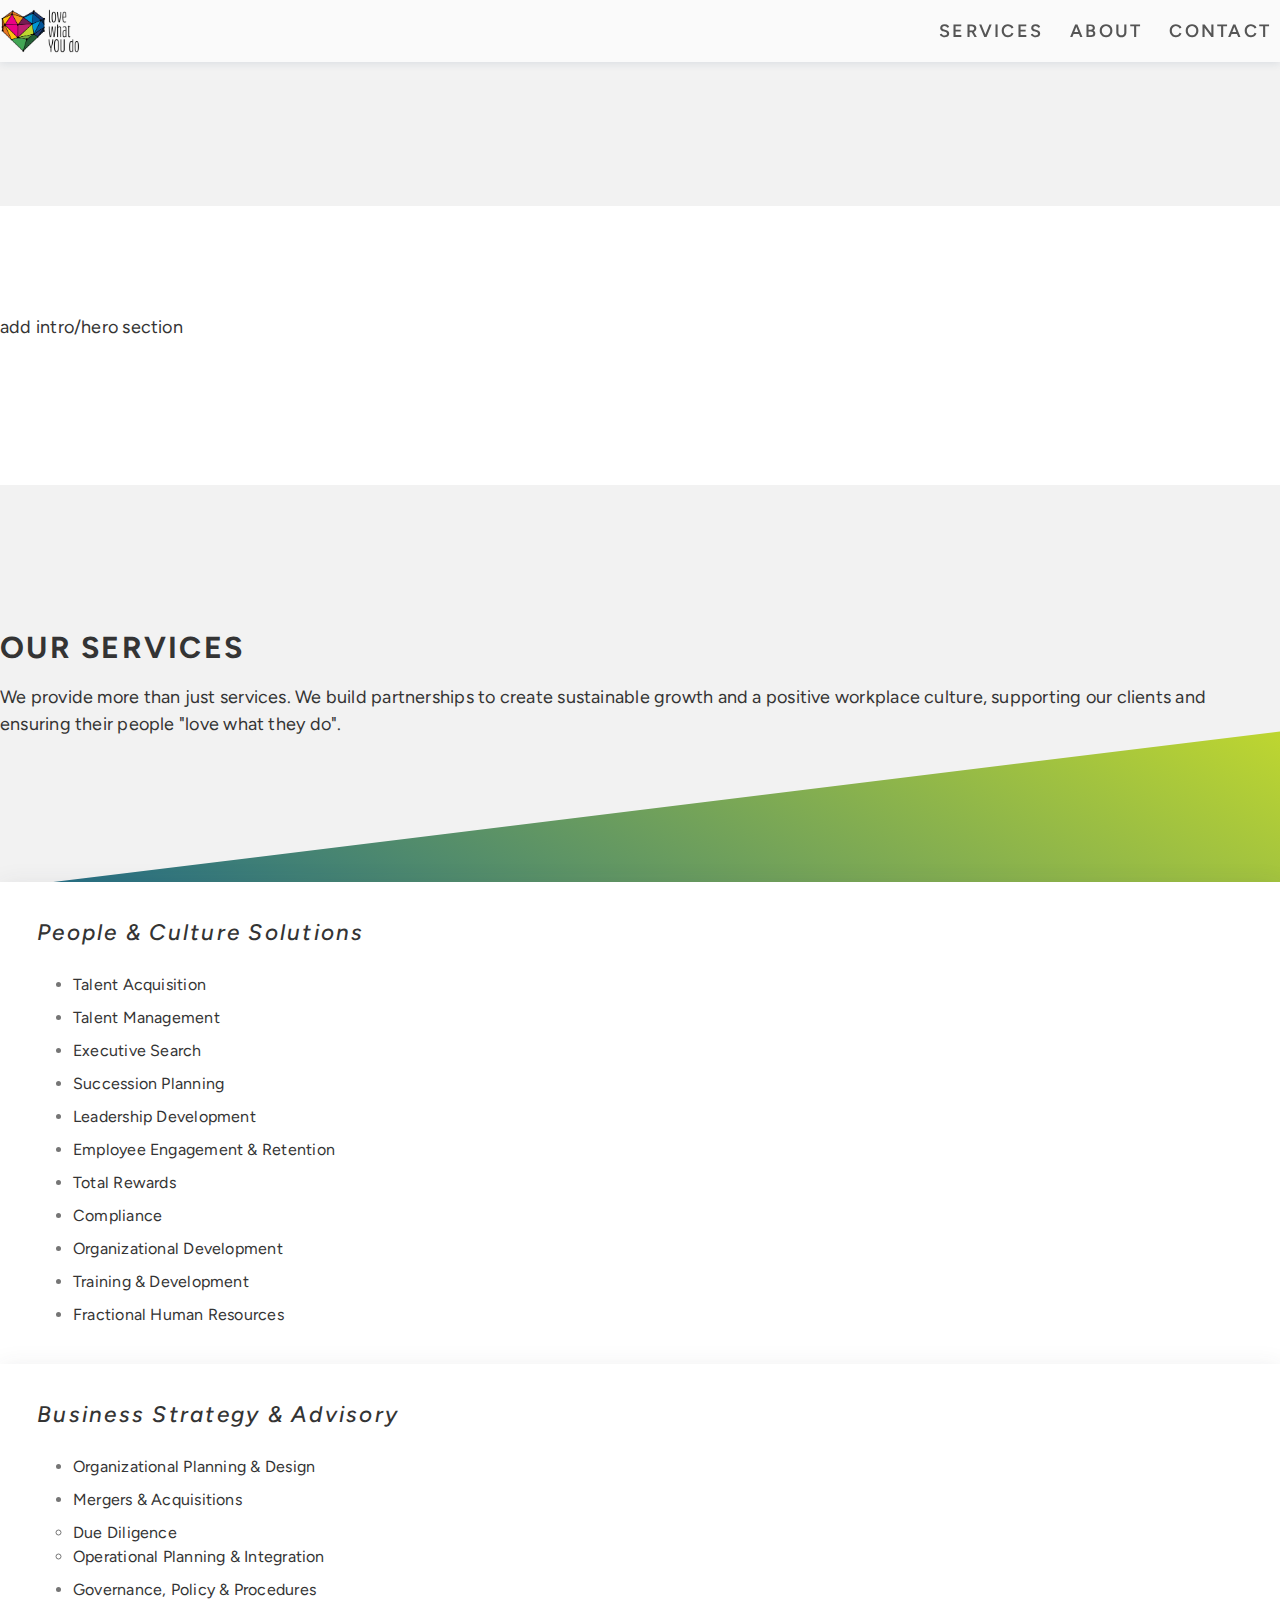
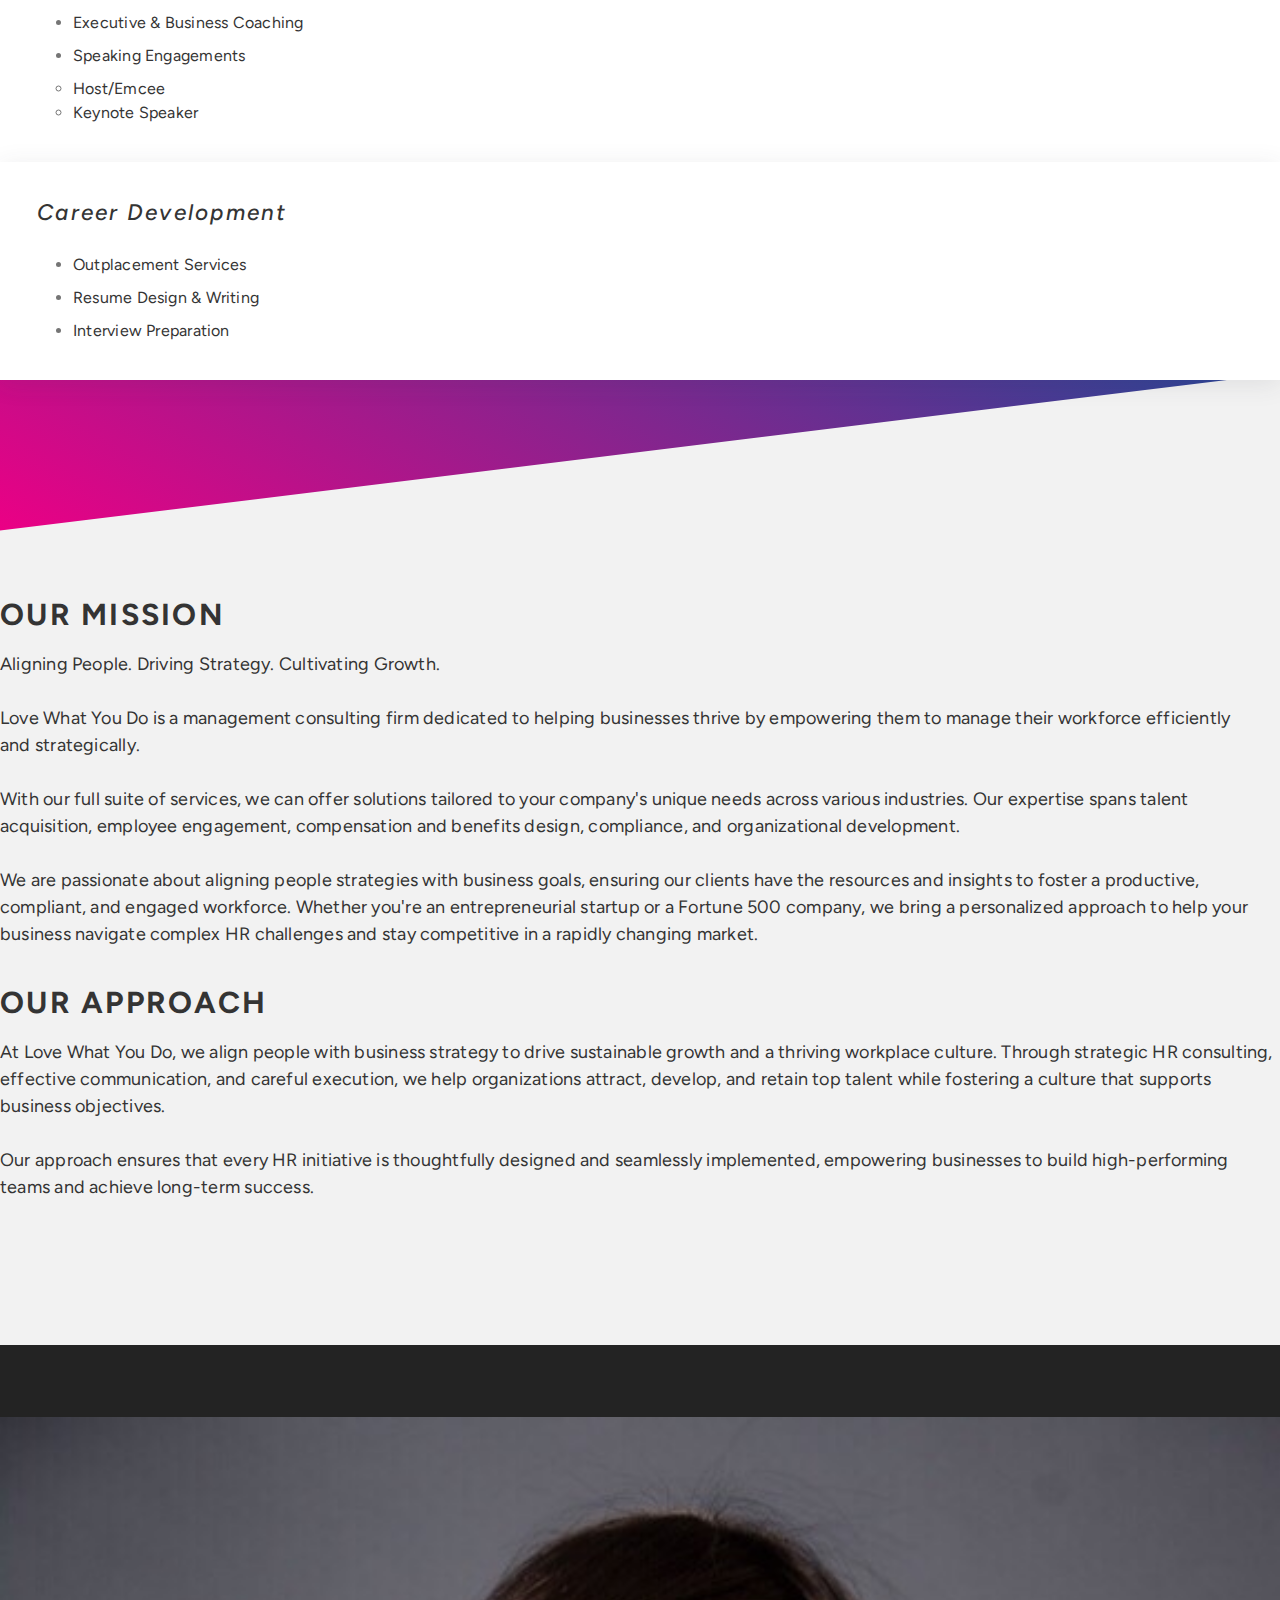
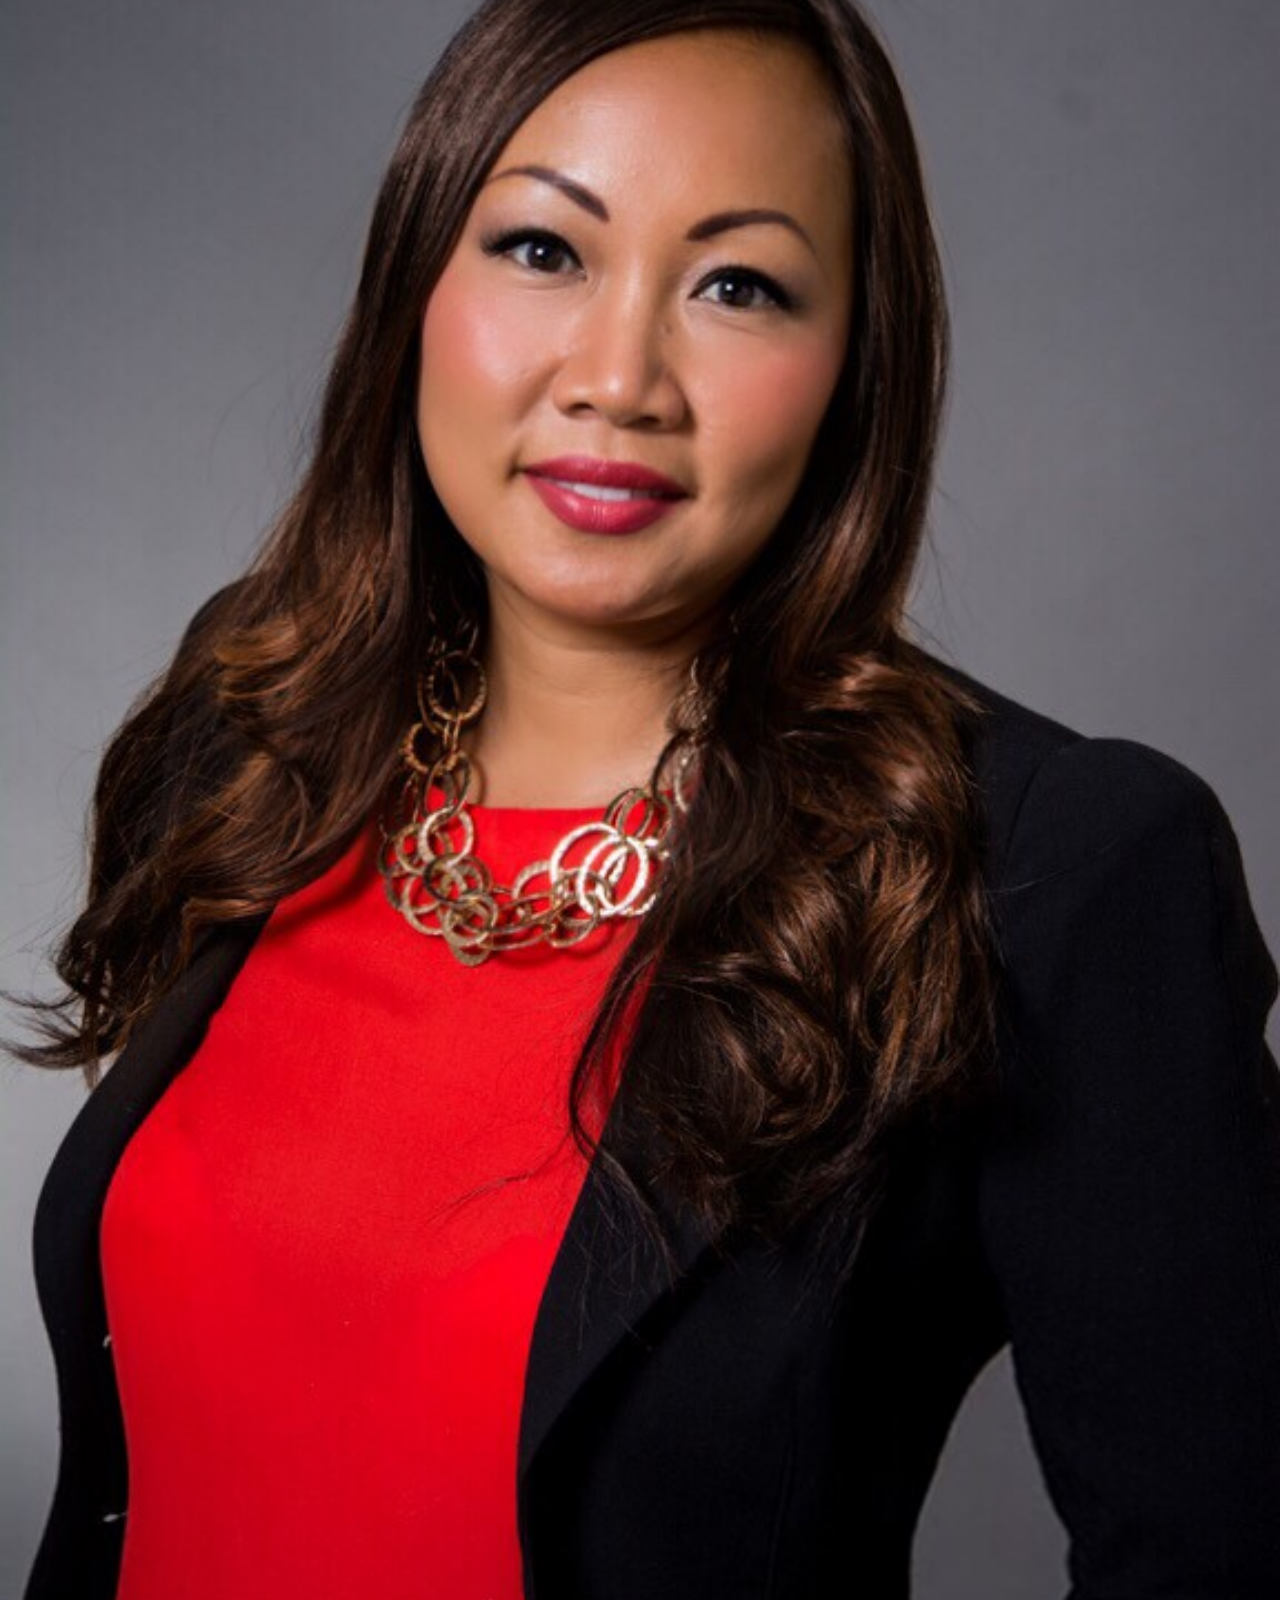
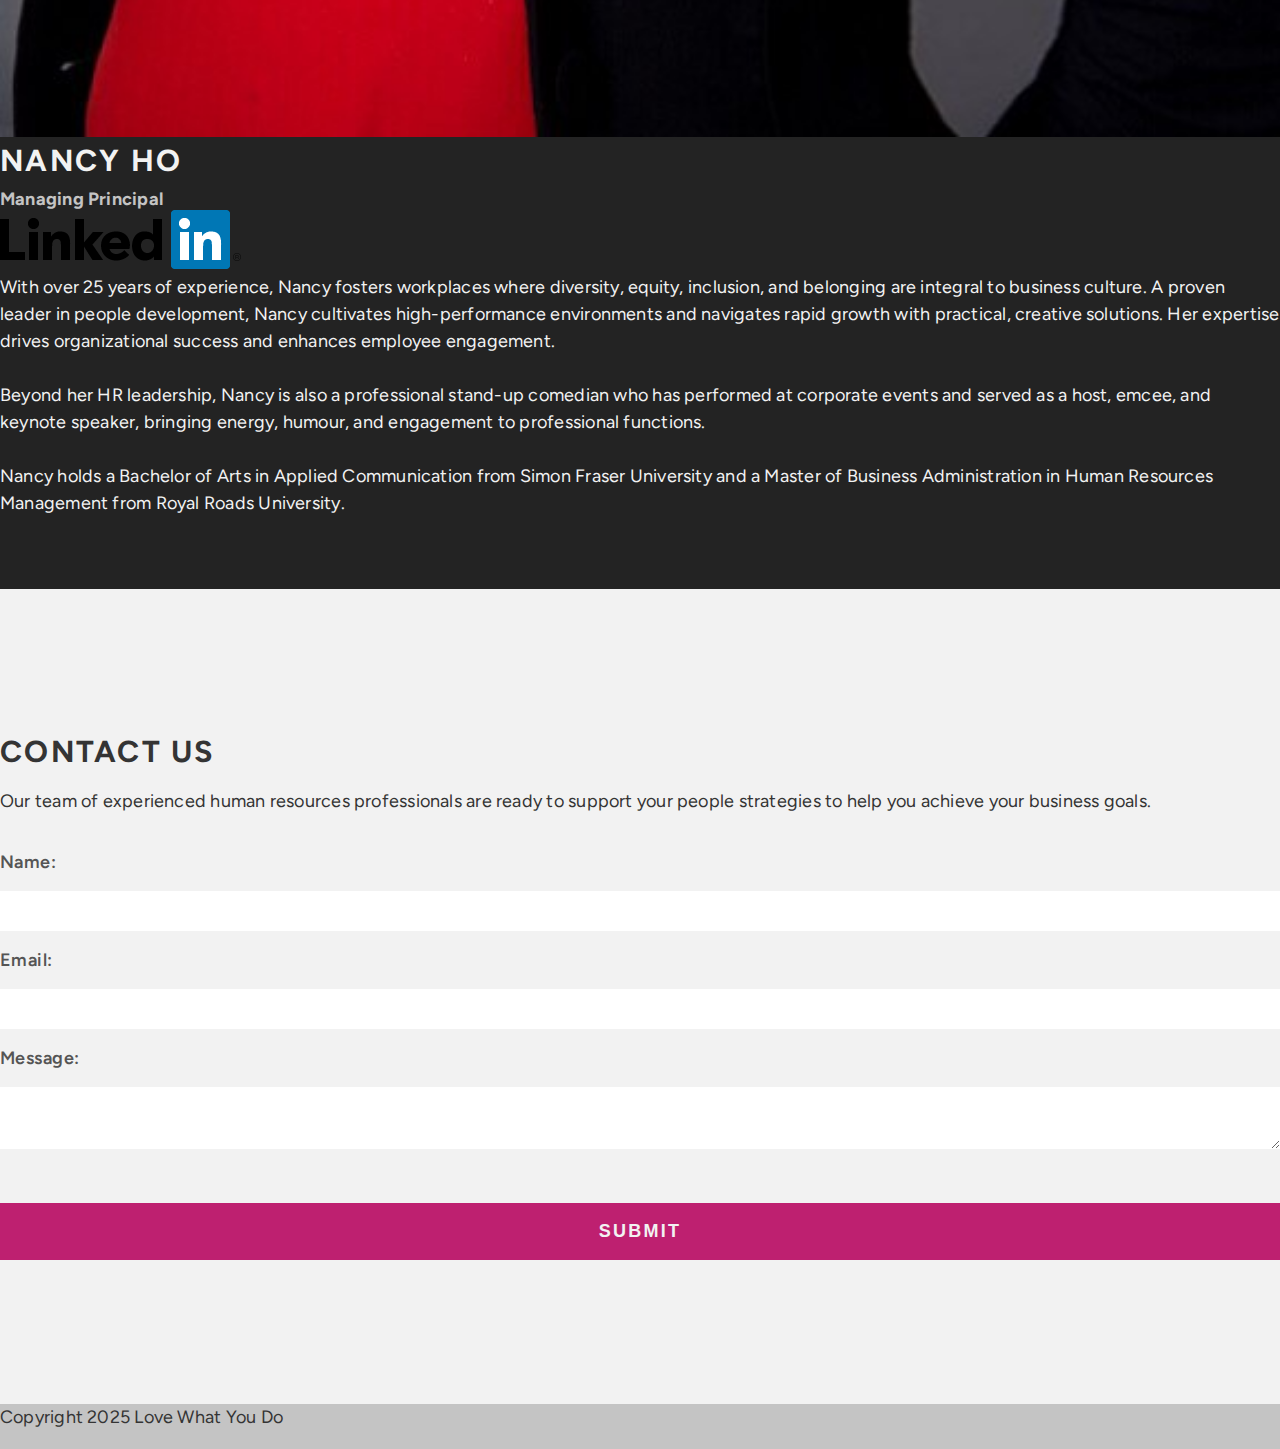
<file: index.html>
<!DOCTYPE html>
<html lang="en">
<head>
  <meta charset="utf-8">
  <meta name="viewport" content="width=device-width, initial-scale=1, shrink-to-fit=no">
  <title>Love What You Do | Management Consulting Firm in Vancouver</title>
  <link rel="icon" type="image/png" href="images/favicon.png"/>
  <link rel="preload" href="fonts/figtree-v9-latin-600.woff2" as="font" type="font/woff2" crossorigin="anonymous">
  <link rel="stylesheet" href="styles/fonts.css">
  <link rel="stylesheet" href="styles/main.css">
  <script defer src="nav-script.js"></script>
</head>
<body id="homepage-top">
  <a href="#main-content" class="skip-link link-underline">Skip to main content</a>
  <header class="header">
    <img class="logo-image" src="images/love-what-you-do-logo-with-text.png" alt="Love What You Do logo">
    <button class="menu-button open-button" aria-label="Open Menu" aria-controls="main-navigation" aria-expanded="false">
      <svg aria-hidden="true" xmlns="http://www.w3.org/2000/svg" class="ionicon" viewBox="0 0 512 512"><path fill="none" stroke="" stroke-linecap="round" stroke-miterlimit="10" stroke-width="32" d="M80 160h352M80 256h352M80 352h352" /></svg>
    </button>
    <nav id="main-navigation" class="navigation">
      <button class="menu-button close-button" aria-label="Close Menu">
        <svg aria-hidden="true" xmlns="http://www.w3.org/2000/svg" class="ionicon" viewBox="0 0 512 512"><path fill="none" stroke="" stroke-linecap="round" stroke-linejoin="round" stroke-width="32" d="M368 368L144 144M368 144L144 368" /></svg>
      </button>
      <ul class="main-menu">
        <li class="nav-item"><a href="#services">Services</a></li>
        <li class="nav-item"><a href="#about">About</a></li>
        <li class="nav-item"><a href="#contact">Contact</a></li>
      </ul>
    </nav>
  </header>
  <main id="main-content">
    <section class="intro section">
      <p class="centered-wrapper">add intro/hero section</p>
    </section>
    <section id="services" class="section">
      <div class="centered-wrapper">
        <h2 class="heading-primary">Our Services</h2>
        <p>We provide more than just services. We build partnerships to create sustainable growth and a positive workplace culture, supporting our clients and ensuring their people "love what they do".</p>
      </div>
        <div class="diagonal">
        <div class="grid-3-columns">
          <div class="services-card">
            <h3 class="heading-secondary">People & Culture Solutions</h2>
              <ul class="list-bulleted">
                <li>Talent Acquisition</li>
                <li>Talent Management</li>
                <li>Executive Search</li>
                <li>Succession Planning</li>
                <li>Leadership Development</li>
                <li>Employee Engagement & Retention</li>
                <li>Total Rewards</li>
                <li>Compliance</li>
                <li>Organizational Development</li>
                <li>Training & Development</li>
                <li>Fractional Human Resources</li>
              </ul>
          </div>
          <div class="services-card">
            <h3 class="heading-secondary">Business Strategy & Advisory</h2>
              <ul class="list-bulleted">
                <li>Organizational Planning & Design</li>
                <li>Mergers & Acquisitions</li>
                  <ul>
                    <li>Due Diligence</li>
                    <li>Operational Planning & Integration</li>
                  </ul>
                <li>Governance, Policy & Procedures</li>
                <li>Executive & Business Coaching</li>
                <li>Speaking Engagements</li>
                  <ul>
                    <li>Host/Emcee</li>
                    <li>Keynote Speaker</li>
                  </ul>
              </ul>
          </div>
          <div class="services-card">
            <h3 class="heading-secondary">Career Development</h2>
              <ul class="list-bulleted">
                <li>Outplacement Services</li>
                <li>Resume Design & Writing</li>
                <li>Interview Preparation</li>
              </ul>
          </div>
        </div>
      </div>
    </section>
    <section id="about" class="section">
      <div class="centered-wrapper">
        <h2 class="heading-primary">Our Mission</h2>
        <p>Aligning People. Driving Strategy. Cultivating Growth.</p>
        <p>Love What You Do is a management consulting firm dedicated to helping businesses thrive by empowering them to manage their workforce efficiently and strategically.</p>
        <p>With our full suite of services, we can offer solutions tailored to your company's unique needs across various industries. Our expertise spans talent acquisition, employee engagement, compensation and benefits design, compliance, and organizational development.</p>
        <p>We are passionate about aligning people strategies with business goals, ensuring our clients have the resources and insights to foster a productive, compliant, and engaged workforce. Whether you're an entrepreneurial startup or a Fortune 500 company, we bring a personalized approach to help your business navigate complex HR challenges and stay competitive in a rapidly changing market.</p>
        <h2 class="heading-primary">Our Approach</h2>
        <p>At Love What You Do, we align people with business strategy to drive sustainable growth and a thriving workplace culture. Through strategic HR consulting, effective communication, and careful execution, we help organizations attract, develop, and retain top talent while fostering a culture that supports business objectives.</p>
        <p>Our approach ensures that every HR initiative is thoughtfully designed and seamlessly implemented, empowering businesses to build high-performing teams and achieve long-term success.</p>
      </div>
      <div class="about-bio section">
        <div class="bio-container">
          <img class="bio-image" src="images/NH.jpg" alt="Photo of Nancy Ho">
          <div class="bio-text">
            <h3 class="heading-primary bio-title">Nancy Ho</h3>
            <h4 class="bio-subtitle">Managing Principal</h4>
            <a class="social-icon" href="https://www.linkedin.com/in/nancymho/" target="_blank" rel="noopener">
              <img src="images/linkedin-logo.png" alt="">
            </a>
            <p>With over 25 years of experience, Nancy fosters workplaces where diversity, equity, inclusion, and belonging are integral to business culture. A proven leader in people development, Nancy cultivates high-performance environments and navigates rapid growth with practical, creative solutions. Her expertise drives organizational success and enhances employee engagement.</p>
            <p>Beyond her HR leadership, Nancy is also a professional stand-up comedian who has performed at corporate events and served as a host, emcee, and keynote speaker, bringing energy, humour, and engagement to professional functions.</p>
            <p>Nancy holds a Bachelor of Arts in Applied Communication from Simon Fraser University and a Master of Business Administration in Human Resources Management from Royal Roads University.</p>
          </div>
        </div>
      </div>
    </section>
    <section id="contact" class="contact section centered-wrapper">
      <h2 class="heading-primary">Contact Us</h2>
      <p>Our team of experienced human resources professionals are ready to support your people strategies to help you achieve your business goals.</p>
      <form action="https://api.web3forms.com/submit" method="POST" class="contact-form">
        <input type="hidden" name="access_key" value="b86139ba-0628-4222-a0ab-2cf6c634212d">
        <label for="name" class="form-label">Name:</label>
        <input id="name" type="text" name="name" autocomplete="off" required>
        <label for="email" class="form-label">Email:</label>
        <input id="email" type="email" name="email" autocomplete="off" required>
        <label for="message" class="form-label">Message:</label>
        <textarea id="message" name="message" required></textarea>
        <button type="submit" class="button">Submit</button>
      </form>
    </section>
  </main>
  <footer class="footer section">
    <!-- <ul class="list-unstyled footer-link-list">
      <li><a class="footer-link link-underline" href="/policy-privacy.html">Privacy Policy</a></li>
    </ul> -->
    <p class="footer-copyright">Copyright 2025 Love What You Do</p>
  </footer>
</body>
</html>
</file>
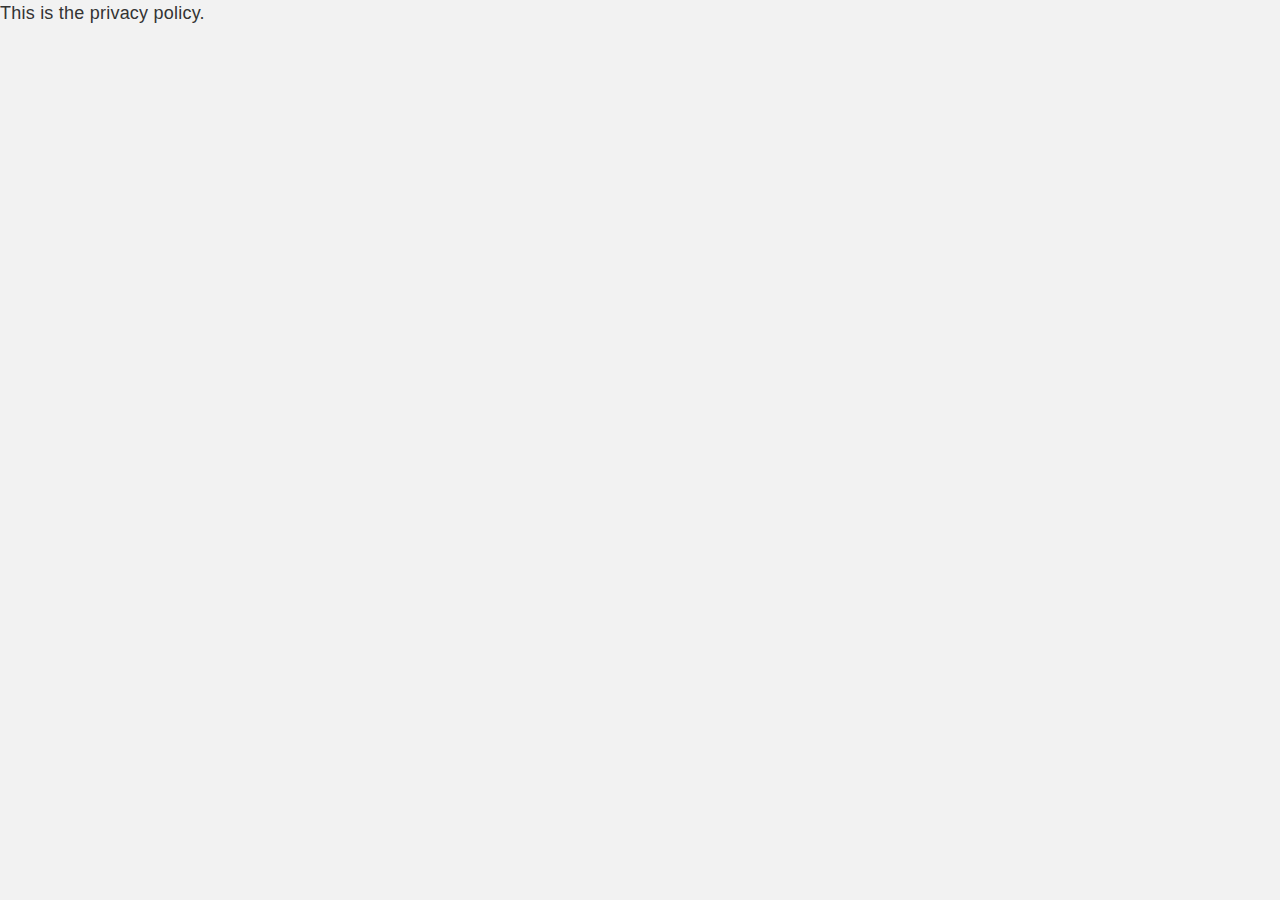
<file: policy-privacy.html>
<!DOCTYPE html>
<html lang="en">
<head>
  <meta charset="utf-8">
  <meta name="viewport" content="width=device-width, initial-scale=1, shrink-to-fit=no">
  <title>Love What You Do | Management Consulting Firm in Vancouver</title>
  <link href="styles/main.css" rel="stylesheet">
</head>
<body id="homepage-top">
    <p>This is the privacy policy.</p>
</body>
</html>
</file>
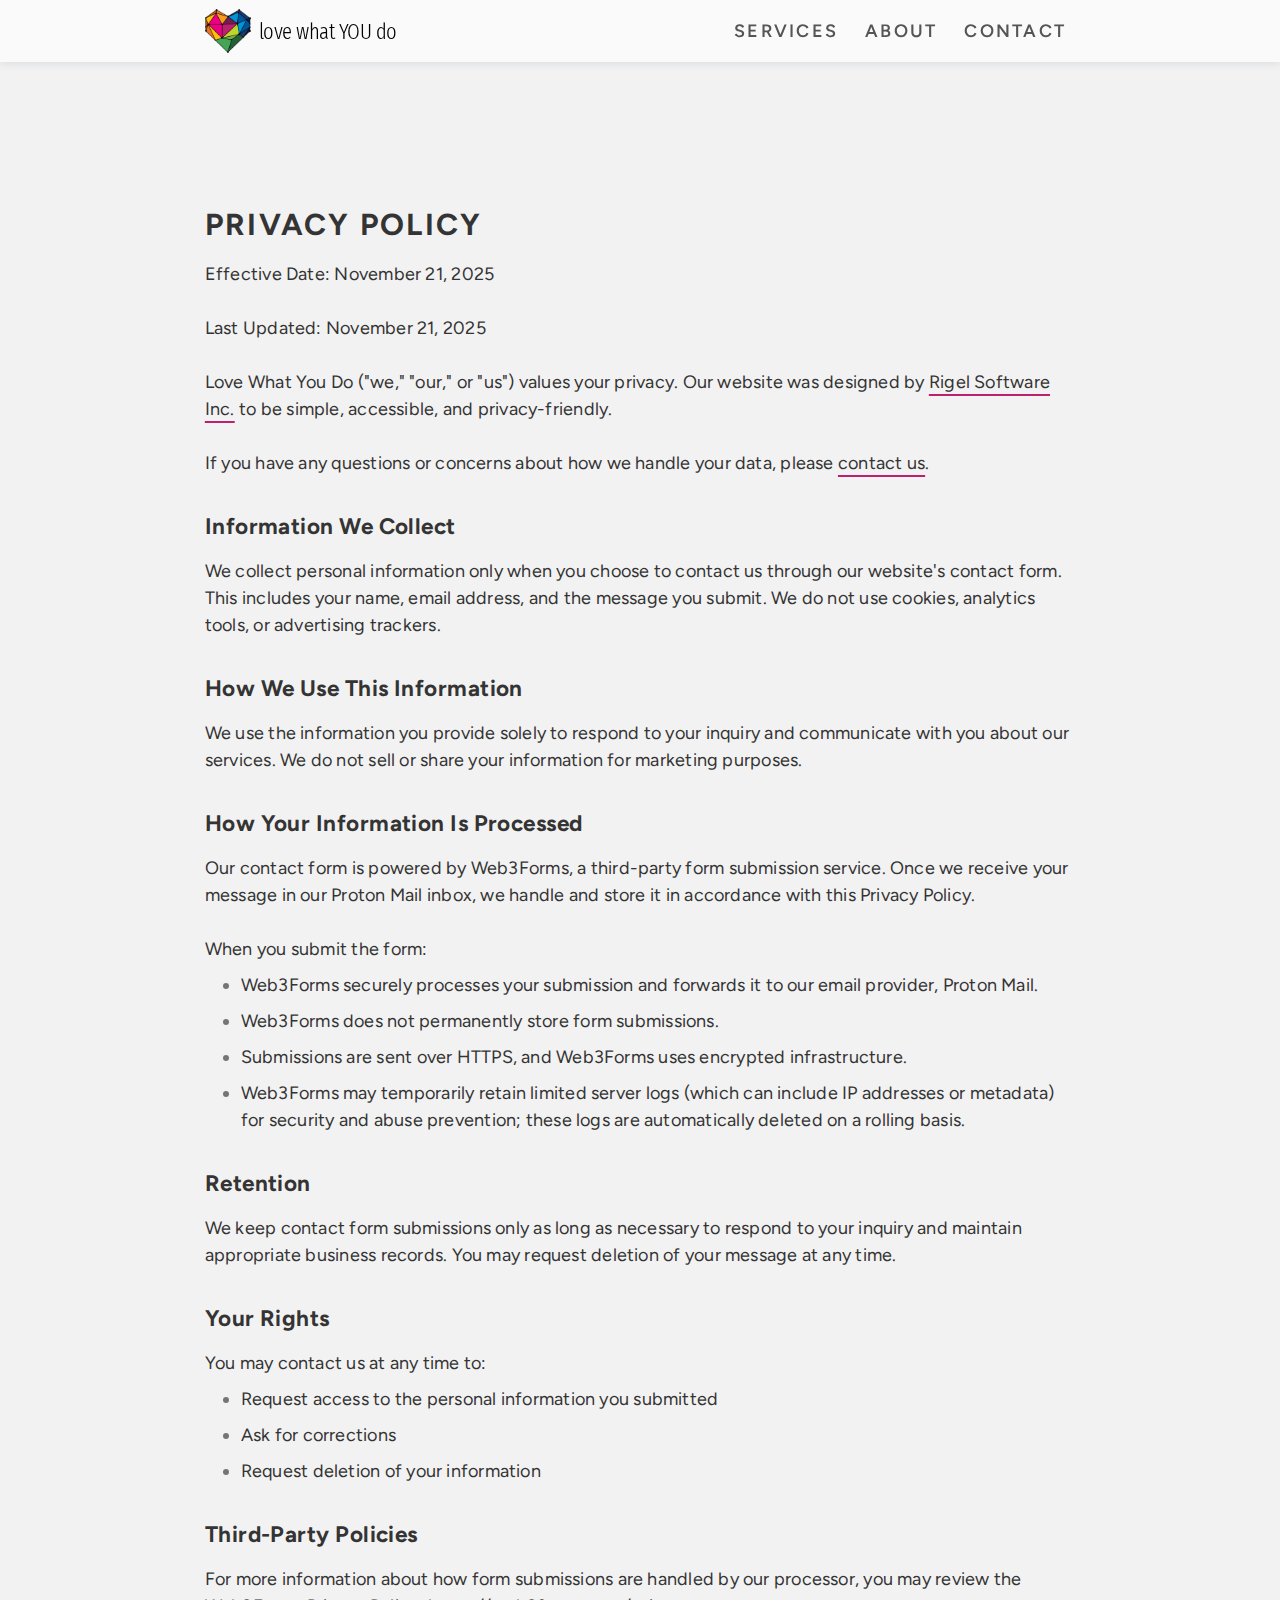
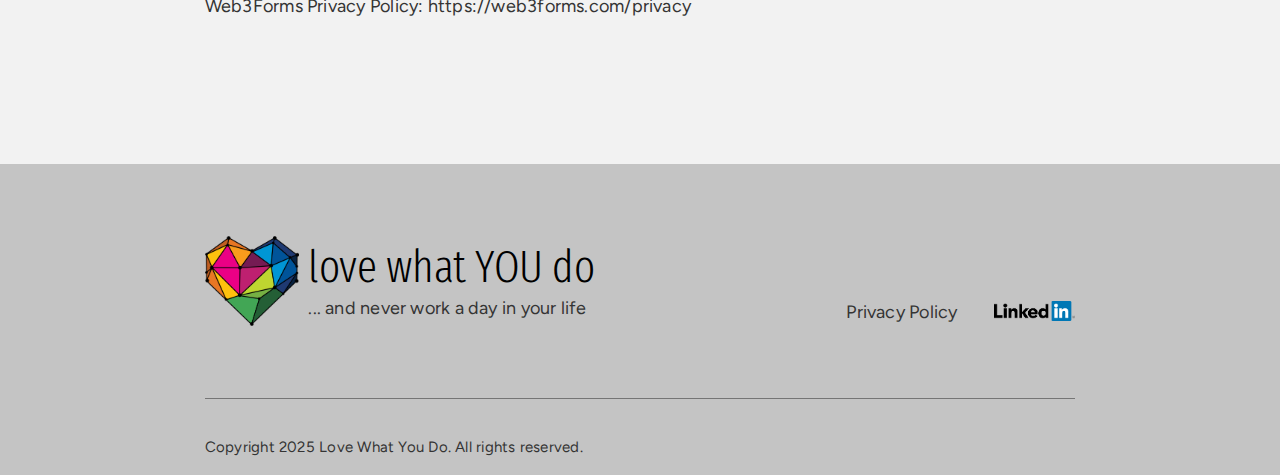
<file: privacy-policy.html>
<!DOCTYPE html>
<html lang="en">
  <head>
    <meta charset="utf-8">
    <meta name="viewport" content="width=device-width, initial-scale=1, shrink-to-fit=no">
    <title>Love What You Do | Management Consulting Firm in Vancouver</title>
    <link rel="icon" type="image/png" href="images/favicon.png"/>
    <link rel="preload" href="fonts/fira-sans-extra-condensed-v11-latin-300.woff2" as="font" type="font/woff2" crossorigin="anonymous">
    <link rel="preload" href="fonts/figtree-v9-latin-600.woff2" as="font" type="font/woff2" crossorigin="anonymous">
    <link rel="stylesheet" href="styles/fonts.css">
    <link rel="stylesheet" href="styles/main.css">
    <script defer src="nav-script.js"></script>
  </head>
  <body id="homepage-top">
    <a href="#main-content" class="skip-link">Skip to main content</a>
    <header class="header centered-wrapper-outer">
      <div class="logo-wrapper">
        <img class="logo-image" src="images/favicon.png" alt="Love What You Do heart logo">
        <h1 class="logo-title">love what <span class="logo-title-bold">you</span> do</h1>
      </div>
      <button class="menu-button open-button" aria-label="Open Menu" aria-controls="main-navigation" aria-expanded="false">
        <svg aria-hidden="true" xmlns="http://www.w3.org/2000/svg" viewBox="0 0 512 512"><path fill="none" stroke="" stroke-linecap="round" stroke-miterlimit="10" stroke-width="32" d="M80 160h352M80 256h352M80 352h352" /></svg>
      </button>
      <nav id="main-navigation" class="navigation">
        <button class="menu-button close-button" aria-label="Close Menu">
          <svg aria-hidden="true" xmlns="http://www.w3.org/2000/svg" viewBox="0 0 512 512"><path fill="none" stroke="" stroke-linecap="round" stroke-linejoin="round" stroke-width="32" d="M368 368L144 144M368 144L144 368" /></svg>
        </button>
        <ul class="main-menu">
          <li class="nav-item"><a href="index.html#services">Services</a></li>
          <li class="nav-item"><a href="index.html#about">About</a></li>
          <li class="nav-item"><a href="index.html#contact">Contact</a></li>
        </ul>
      </nav>
    </header>
    <main id="main-content">
      <section class="section centered-wrapper-outer">
        <h2 class="heading-primary">Privacy Policy</h2>
        <p class="text-bold">Effective Date: November 21, 2025</p>
        <p class="text-bold">Last Updated: November 21, 2025</p>
        <p>Love What You Do ("we," "our," or "us") values your privacy. Our website was designed by <a class="link-primary" href="https://rigel-software.com/">Rigel Software Inc.</a> to be simple, accessible, and privacy-friendly.</p>
        <p>If you have any questions or concerns about how we handle your data, please <a class="link-primary" href="index.html#contact">contact us</a>.</p>
        <h3 class="heading-tertiary">Information We Collect</h3>
        <p>We collect personal information only when you choose to contact us through our website's contact form. This includes your name, email address, and the message you submit. We do not use cookies, analytics tools, or advertising trackers.</p>
        <h3 class="heading-tertiary">How We Use This Information</h3>
        <p>We use the information you provide solely to respond to your inquiry and communicate with you about our services.
We do not sell or share your information for marketing purposes.</p>
        <h3 class="heading-tertiary">How Your Information Is Processed</h3>
        <p>Our contact form is powered by Web3Forms, a third-party form submission service. Once we receive your message in our Proton Mail inbox, we handle and store it in accordance with this Privacy Policy.</p>
        <p>When you submit the form:</p>
        <ul class="list-bulleted">
          <li>Web3Forms securely processes your submission and forwards it to our email provider, Proton Mail.</li>
          <li>Web3Forms does not permanently store form submissions.</li>
          <li>Submissions are sent over HTTPS, and Web3Forms uses encrypted infrastructure.</li>
          <li>Web3Forms may temporarily retain limited server logs (which can include IP addresses or metadata) for security and abuse prevention; these logs are automatically deleted on a rolling basis.</li>
        </ul>
        <h3 class="heading-tertiary">Retention</h3>
        <p>We keep contact form submissions only as long as necessary to respond to your inquiry and maintain appropriate business records.
You may request deletion of your message at any time.</p>
        <h3 class="heading-tertiary">Your Rights</h3>
        <p>You may contact us at any time to:</p>
        <ul class="list-bulleted">
          <li>Request access to the personal information you submitted</li>
          <li>Ask for corrections</li>
          <li>Request deletion of your information</li>
        </ul>
        <h3 class="heading-tertiary">Third-Party Policies</h3>
        <p>For more information about how form submissions are handled by our processor, you may review the Web3Forms Privacy Policy: https://web3forms.com/privacy</p>
      </section>
    </main>
  </body>
  <footer id="footer" class="footer section">
    <div class="footer-wrapper centered-wrapper-outer">
      <div class="footer-logo">
        <img class="footer-logo-image" src="images/favicon.png" alt="Love What You Do heart logo">
        <div>
          <p class="footer-logo-title">love what <span class="logo-title-bold">you</span> do</p>
          <p class="footer-logo-subtitle">... and never work a day in your life</p>
        </div>
      </div>
      <div class="footer-links">
        <nav aria-label="Footer links">
          <ul class="list-unstyled">
            <li><a class="footer-link link-primary" href="/privacy-policy.html">Privacy Policy</a></li>
          </ul>
        </nav>
        <section>
          <a
            href="https://www.linkedin.com/in/nancymho/"
            aria-label="Connect on LinkedIn"
            target="_blank" rel="noopener"
          >
            <img class="social-image" src="images/linkedin-logo.png" alt="">
          </a>
        </section>
      </div>
    </div>
    <div class="footer-copyright centered-wrapper-outer">
      <div class="footer-hr"></div>
      <small>Copyright <time datetime="2025">2025</time> Love What You Do. All rights reserved.</small>
    </div>
  </footer>
</html>
</file>
<file: styles/fonts.css>
/* fira-sans-extra-condensed-300 - latin */
@font-face {
  font-display: swap; /* Check https://developer.mozilla.org/en-US/docs/Web/CSS/@font-face/font-display for other options. */
  font-family: 'Fira Sans Extra Condensed';
  font-style: normal;
  font-weight: 300;
  src: url('../fonts/fira-sans-extra-condensed-v11-latin-300.woff2') format('woff2'); /* Chrome 36+, Opera 23+, Firefox 39+, Safari 12+, iOS 10+ */
}
/* figtree-regular - latin */
@font-face {
  font-display: swap; /* Check https://developer.mozilla.org/en-US/docs/Web/CSS/@font-face/font-display for other options. */
  font-family: 'Figtree';
  font-style: normal;
  font-weight: 400;
  src: url('../fonts/figtree-v9-latin-regular.woff2') format('woff2'); /* Chrome 36+, Opera 23+, Firefox 39+, Safari 12+, iOS 10+ */
}
/* figtree-500 - latin */
@font-face {
  font-display: swap; /* Check https://developer.mozilla.org/en-US/docs/Web/CSS/@font-face/font-display for other options. */
  font-family: 'Figtree';
  font-style: normal;
  font-weight: 500;
  src: url('../fonts/figtree-v9-latin-500.woff2') format('woff2'); /* Chrome 36+, Opera 23+, Firefox 39+, Safari 12+, iOS 10+ */
}
/* figtree-500italic - latin */
@font-face {
  font-display: swap; /* Check https://developer.mozilla.org/en-US/docs/Web/CSS/@font-face/font-display for other options. */
  font-family: 'Figtree';
  font-style: italic;
  font-weight: 500;
  src: url('../fonts/figtree-v9-latin-500italic.woff2') format('woff2'); /* Chrome 36+, Opera 23+, Firefox 39+, Safari 12+, iOS 10+ */
}
/* figtree-600 - latin */
@font-face {
  font-display: swap; /* Check https://developer.mozilla.org/en-US/docs/Web/CSS/@font-face/font-display for other options. */
  font-family: 'Figtree';
  font-style: normal;
  font-weight: 600;
  src: url('../fonts/figtree-v9-latin-600.woff2') format('woff2'); /* Chrome 36+, Opera 23+, Firefox 39+, Safari 12+, iOS 10+ */
}
/* figtree-700 - latin */
@font-face {
  font-display: swap; /* Check https://developer.mozilla.org/en-US/docs/Web/CSS/@font-face/font-display for other options. */
  font-family: 'Figtree';
  font-style: normal;
  font-weight: 700;
  src: url('../fonts/figtree-v9-latin-700.woff2') format('woff2'); /* Chrome 36+, Opera 23+, Firefox 39+, Safari 12+, iOS 10+ */
}
/* figtree-900 - latin */
@font-face {
  font-display: swap; /* Check https://developer.mozilla.org/en-US/docs/Web/CSS/@font-face/font-display for other options. */
  font-family: 'Figtree';
  font-style: normal;
  font-weight: 900;
  src: url('../fonts/figtree-v9-latin-900.woff2') format('woff2'); /* Chrome 36+, Opera 23+, Firefox 39+, Safari 12+, iOS 10+ */
}
</file>
<file: styles/main.css>
/* Custom stylesheet by Rigel Software Inc. for lovewhatyoudo.ca */

:root {
  --color-bg-light: #f2f2f2;
  --color-bg-dark: #232323;
  --color-text-primary: #343434;
  --color-black: #000000;
  --color-white: #ffffff;
  --color-off-white: #fafafa;
  --color-grey-light: #C4C4C4;
  --color-grey-medium: #757575;
  --color-grey-dark: #555555;
  --color-blue-light: #0096d5;
  --color-blue-medium: #005499;
  --color-blue-dark: #203A72;
  --color-pink-light: #eb0085; /* use for links/buttons on dark background */
  --color-pink-medium: #be2070; /* use for links/buttons on light background */
  --color-pink-dark: #751c53;
  --color-green-light: #bed630;
  --color-green-medium: #42a655;
  --color-green-dark: #255f36;
  --color-orange: #e87725;
  --text-size-body: 18px;
  --text-size-small: 16px;
  --text-size-medium: 1.25rem;
  --text-size-large: 2rem;
  --text-size-xlarge: 4rem;
}

/* --- Global Styles --- */

*, *::before, *::after {
  box-sizing: border-box;
  margin: 0;
  padding: 0;
}

html {
  box-sizing: border-box;
  font-size: var(--text-size-body);
}

h1, h2, h3, h4, h5, h6 {
  text-wrap: balance;
}

body {
  background-color: var(--color-bg-light);
  color: var(--color-text-primary);
  font-family: 'Figtree', sans-serif;
  font-size: var(--text-size-body);
  letter-spacing: 0.0125rem;
  overflow-x: hidden;
}

p {
  line-height: 1.5;
  text-wrap: pretty;
}

p + p {
  margin-top: 1.5rem;
}

p + .heading-primary,
p + .heading-secondary,
p + .heading-tertiary,
.list-bulleted + .heading-primary,
.list-bulleted + .heading-secondary,
.list-bulleted + .heading-tertiary {
  margin-top: 2rem;
}

.heading-primary {
  font-size: clamp(var(--text-size-medium), 1.4167rem + 0.381vw, var(--text-size-large));
  font-weight: 700;
  letter-spacing: 0.125rem;
  margin-bottom: 1rem;
  text-transform: uppercase;
}

.heading-secondary {
  font-size: var(--text-size-medium);
  font-style: italic;
  font-weight: 500;
  letter-spacing: 0.125rem;
  margin-bottom: 1.5rem;
}

.heading-tertiary {
  font-size: var(--text-size-medium);
  font-weight: 700;
  letter-spacing: 0.025rem;
  margin-bottom: 1rem;
}

.list-unstyled {
  list-style: none;
}

.list-bulleted {
  display: flex;
  flex-direction: column;
  gap: 0.5rem;
  list-style: disc;
  margin-inline-start: 2rem;
  margin-top: 0.5rem;
}

.list-bulleted li {
  line-height: 1.5;
}

.button {
  background-color: var(--color-pink-medium);
  border: none;
  color: var(--color-bg-light);
  cursor: pointer;
  display: inline-block;
  font-size: var(--text-size-body);
  font-weight: 600;
  letter-spacing: 0.125rem;
  margin-top: 2rem;
  padding: 1rem 2rem;
  text-decoration: none;
  text-transform: uppercase;
  transition: background-color 200ms ease-in-out;
}

.button:hover,
.button:active,
.button:focus {
  background-color: var(--color-pink-dark);
}

.link-primary {
  color: var(--color-text-primary);
  text-decoration-color: var(--color-pink-medium);
	text-decoration-thickness: 2px;
	text-underline-offset: 6px;
	transition: all 200ms ease-in-out;
}

.link-primary:focus,
.link-primary:hover,
.link-primary:active {
	color: var(--color-pink-medium);
	text-decoration-color: var(--color-pink-dark);
}

.list-bulleted li::marker {
  color: var(--color-grey-medium);
}

.list-bulleted-nested {
  margin-left: 1.25rem;
  margin-top: 0.25rem;
  padding-left: 0;
  list-style-type: circle;
}

.list-bulleted-nested li {
  margin-top: 0.25rem;
}

.list-bulleted-nested li::marker {
  color: var(--color-grey-medium);
}

.list-bulleted + p {
  margin-top: 1.5rem;
}

.skip-link {
  background: var(--color-bg-dark);
  color: var(--color-bg-light); 
  font-weight: 600;
  height: 1px;
  left: -999px;
  overflow: hidden;
  padding: 1em;
  position: absolute;
  text-align: center;
  top: auto;
  width: 1px;
  z-index: 10000;
}

.skip-link:focus {
  box-shadow: 0 2px 8px rgba(0, 0, 0, 0.15);
  height: auto;
  left: 1rem;
  outline: 2px solid var(--color-pink-medium);
  padding: 2em;
  right: 1rem;
  top: 1rem;
  width: auto;
}

.centered-wrapper-outer {
  padding-left: 4vw;
  padding-right: 4vw;
}

@media (min-width: 1250px) {
  .centered-wrapper-outer {
    padding-left: 16vw;
    padding-right: 16vw;
  }
}

/* --- Grid --- */
.grid-12-columns {
  display: grid;
  gap: 2rem;
  grid-template-columns: 1fr;
}

.centered-column {
  grid-column: 1 / -1;
}

@media (min-width: 768px) {
  .grid-12-columns {
    grid-template-columns: repeat(12, 1fr);
  }

  .centered-column {
    grid-column: 3 / span 8;
  }
}

@media (min-width: 1024px) {
  .centered-column {
    grid-column: 4 / span 6;
  }
}

/* --- Navigation --- */

.logo-wrapper {
  align-items: center;
  display: flex;
  gap: 8px;
}

.logo-image {
  height: 44px;
  width: auto;
  vertical-align: middle;
}

.logo-title {
  color: var(--color-black);
  display: inline;
  font-family: 'Fira Sans Extra Condensed', sans-serif;
  font-size: var(--text-size-medium);
  font-weight: 300;
  letter-spacing: -0.5px;
  vertical-align: middle;
}

.logo-title-bold {
  text-transform: uppercase;
}

.header {
  align-items: center;
  background-color: var(--color-off-white);
	box-shadow: 0 2px 8px 0 rgba(30, 58, 95, 0.1);
  display: flex;
  justify-content: space-between;
  padding-bottom: 0.5rem;
  padding-top: 0.5rem;
	position: sticky;
	top: 0;
  z-index: 9999;
}

.main-menu {
  align-items: center;
  display: flex;
  flex-flow: row wrap;
  gap: 0.5rem;
  list-style-type: none;
  margin: 0;
	padding: 0;
}

.nav-item a {
  color: var(--color-grey-dark);
  display: block;
  font-size: var(--text-size-body);
  font-weight: 600;
  letter-spacing: 0.125rem;
	padding: 0.5rem;
	text-decoration-color: transparent;
	text-decoration-thickness: 3px;
  text-transform: uppercase;
	text-underline-offset: 10px;
	transition: all 200ms ease-in-out;
}

.nav-item a:focus,
.nav-item a:hover,
.nav-item a:active {
	color: var(--color-pink-medium);
	text-decoration-color: var(--color-pink-medium);
}

.menu-button {
	background-color: transparent;
	border: none;
	cursor: pointer;
  display: none;
	padding: 0;
}

.menu-button svg {
	display: block;
	height: 3rem;
  stroke: var(--color-text-primary);
  transition: stroke 200ms ease-in-out;
  width: 3rem;
}

@media (max-width: 768px) {
	.menu-button {
		display: block;
		transition: background-color 200ms ease-in-out;
	}

	.menu-button:focus,
	.menu-button:hover,
	.menu-button:active {
		background-color: var(--color-pink-medium);
	}

	.menu-button:focus svg,
	.menu-button:hover svg,
	.menu-button:active svg {
		stroke: var(--color-off-white);
	}

	.close-button {
    margin-bottom: 0.5rem;
    margin-left: auto;
    margin-right: 0.5rem;
    margin-top: 0.5rem;
	}

	.open-button {
		margin-left: auto;
	}

	.menu-active .open-button {
		visibility: hidden;
	}

	.navigation {
    background-color: var(--color-off-white);
    box-shadow: 0 0 0 0;
    height: 100vh;
    left: 100%;
		opacity: 0;
		position: fixed;
		top: 0;
    transform: translateX(0);
		transition: transform 200ms ease-in-out;
		visibility: hidden;
		width: 200px;
	}

	.menu-active .navigation {
		box-shadow: 0 2px 8px 0 rgba(30, 58, 95, 0.1);
		opacity: 1;
		transform: translateX(-100%);
    visibility: visible;
	}

	.main-menu {
		flex-direction: column;
    margin-left: 1rem;
	}

	.nav-item {
		width: 100%;
		text-align: left;
	}
}

/* --- Main Content --- */

.intro {
  background-color: var(--color-white);
  padding-bottom: 4rem;
  padding-top: 4rem;
}

@media (min-width: 768px) {
  .intro {
    padding-bottom: 8rem;
    padding-top: 6rem;
  }
}

.intro-title {
  font-size: clamp(var(--text-size-medium), 1rem + 3.4286vw, var(--text-size-xlarge));
  font-weight: 900;
  letter-spacing: 0.0125rem;
  line-height: normal;
  margin-bottom: 1rem;
  margin-top: 0;
}

.text-highlighted {
  color: var(--color-grey-dark);
}

.intro-subtitle {
  font-size: clamp(var(--text-size-body), 0.9244rem + 0.3721vw, var(--text-size-medium));
  margin-top: 2rem;
}

.section {
  margin-top: 4rem;
  scroll-margin-top: 100px;
}

@media (min-width: 768px) {
  .section {
    margin-top: 8rem;
  }
}

.feature-container {
  background-color: var(--color-off-white);
  padding-bottom: 4rem;
  padding-top: 4rem;
}

.feature-grid {
  grid-row-gap: 0;
}

.feature-title {
  font-size: var(--text-size-large);
  font-weight: 900;
  grid-column: 1 / -1;
  grid-row: 1;
}

.feature-body {
  grid-column: 1 / -1;
  grid-row: 2;
  margin-top: 1.5rem;
  max-width: 51ch;
}

.feature-icon {
  align-self: end;
  grid-column: 1 / -1;
  grid-row: 3;
  padding-top: 2rem;
  width: 100%;
}

@media (min-width: 768px) {
  .feature-body {
    grid-column: 1 / 10;
  }

  .feature-icon {
    grid-column: 6 / 13;
    padding-top: 0;
  }
}

@media (min-width: 1024px) {
  .feature-body {
    grid-column: 1 / span 8;
  }

  .feature-icon {
    grid-column: 9 / 13;
    grid-row: 1 / 3;
  }
}

.diagonal {
  --skew-angle: -7deg;
  isolation: isolate;
  margin-block: 4rem;
  padding-block: 4rem;
  position: relative;
}

.diagonal::after {
  background: linear-gradient(35deg, var(--color-pink-light), var(--color-blue-medium), var(--color-green-light));
  content: '';
  inset: 0;
  position: absolute;
  transform: skewY(var(--skew-angle));
  z-index: -1;
}

.services-card-grid {
  grid-template-columns: minmax(auto, max-content);
  justify-content: center;
}

@media (min-width: 1024px) {
  .services-card-grid {
    grid-template-columns: repeat(3, 1fr);
  }
}

.services-card {
  background-color: var(--color-white);
  border: 1px solid var(--color-white);
  box-shadow: 0 4px 6px rgba(0, 0, 0, 0.2);
  font-size: var(--text-size-small);
  padding: 2rem;
  text-align: left;
}

@media (prefers-reduced-motion: no-preference) {
  .services-card {
    box-shadow: 0 4px 24px 0 rgba(55, 55, 65, 0.1);
    transition: box-shadow 0.2s, border-color 0.2s;
  }
  .services-card:hover, .services-card:focus-within {
    box-shadow: 0 8px 32px 0 rgba(30, 58, 95, 0.75);
    border-color: var(--color-grey-dark);
  }
}

.services-list {
  margin-inline-start: 1rem;
}

.about-bio {
  background-color: var(--color-bg-dark);
  padding-bottom: 4rem;
  padding-top: 4rem;
}

.bio-image {
  grid-column: 1 / -1;
  height: 100%;
  object-fit: cover;
  width: 100%;
}

.bio-text {
  color: var(--color-bg-light);
  grid-column: 1 / -1;
  padding-block: 2rem;
}

.bio-title {
  margin-bottom: 0.5rem;
}

.bio-subtitle {
  color: var(--color-grey-light);
  margin-top: 0;
}

@media (min-width: 1024px) {
  .bio-image {
    grid-column: 1 / span 4;
  }

  .bio-text {
    grid-column: 5 / span 8;
    padding-bottom: 0;
    padding-top: 0;
  }
}

.contact-form {
  display: flex;
  flex-direction: column;
  gap: 1rem;
  margin-top: 2rem;
  width: 100%;
}

.form-label {
  color: var(--color-grey-dark);
  font-weight: 600;
  letter-spacing: 0.025rem;
}

input[type="text"],
input[type="email"],
textarea {
  background-color: var(--color-white);
  border: none;
  font-family: 'Figtree', sans-serif;
  font-size: var(--text-size-body);
  padding: 0.5rem;
}

.footer {
  background-color: var(--color-grey-light);
}

.footer-wrapper {
  column-gap: 2rem;
  display: flex;
  flex-direction: column;
  justify-content: space-between;
  padding-bottom: 4rem;
  padding-top: 4rem;
  row-gap: 4rem;
}

@media (min-width: 868px) {
  .footer-wrapper {
    align-items: end;
    flex-direction: row;
  }
}

.footer-logo {
  align-items: center;
  display: grid;
  gap: 0.5rem;
  grid-template-columns: 1fr;
}

@media (min-width: 275px) {
  .footer-logo {
    grid-template-columns: max-content 3fr;
  }
}

.footer-logo-image {
  width: clamp(3.125rem, 2.2747rem + 4.186vw, 5.9375rem);
}

.footer-logo-title, .footer-logo-subtitle {
  line-height: 1;
  margin: 0;
}

.footer-logo-title {
  color: var(--color-black);
  font-family: 'Fira Sans Extra Condensed', sans-serif;
  font-size: clamp(1.5rem, 0.8182rem + 3.6364vw, 2.5rem);
  font-weight: 300;
  letter-spacing: -0.5px;
}

.footer-logo-subtitle {
  color: var(--color-text-primary);
  font-size: clamp(var(--text-size-small), 1vw + 0.5rem, var(--text-size-body));
  margin-top: 0.5rem;
}

.footer-logo > p {
  line-height: 1.25;
}

.footer-links {
  display: flex;
  flex-direction: column;
  gap: 2rem;
}

@media (min-width: 768px) {
  .footer-links {
    flex-direction: row;
  }
}

a.footer-link {
  text-decoration-color: transparent;
}

.social-image {
  height: 20px;
  width: auto;
  vertical-align: baseline;
}

.social-image:hover, .social-image:focus, .social-image:active {
  filter: brightness(0.8);
}

.footer-copyright {
  padding-bottom: 1rem;
}

.footer-hr {
  border-bottom: 1px solid var(--color-grey-medium);
  margin-bottom: 2rem;
}
</file>
